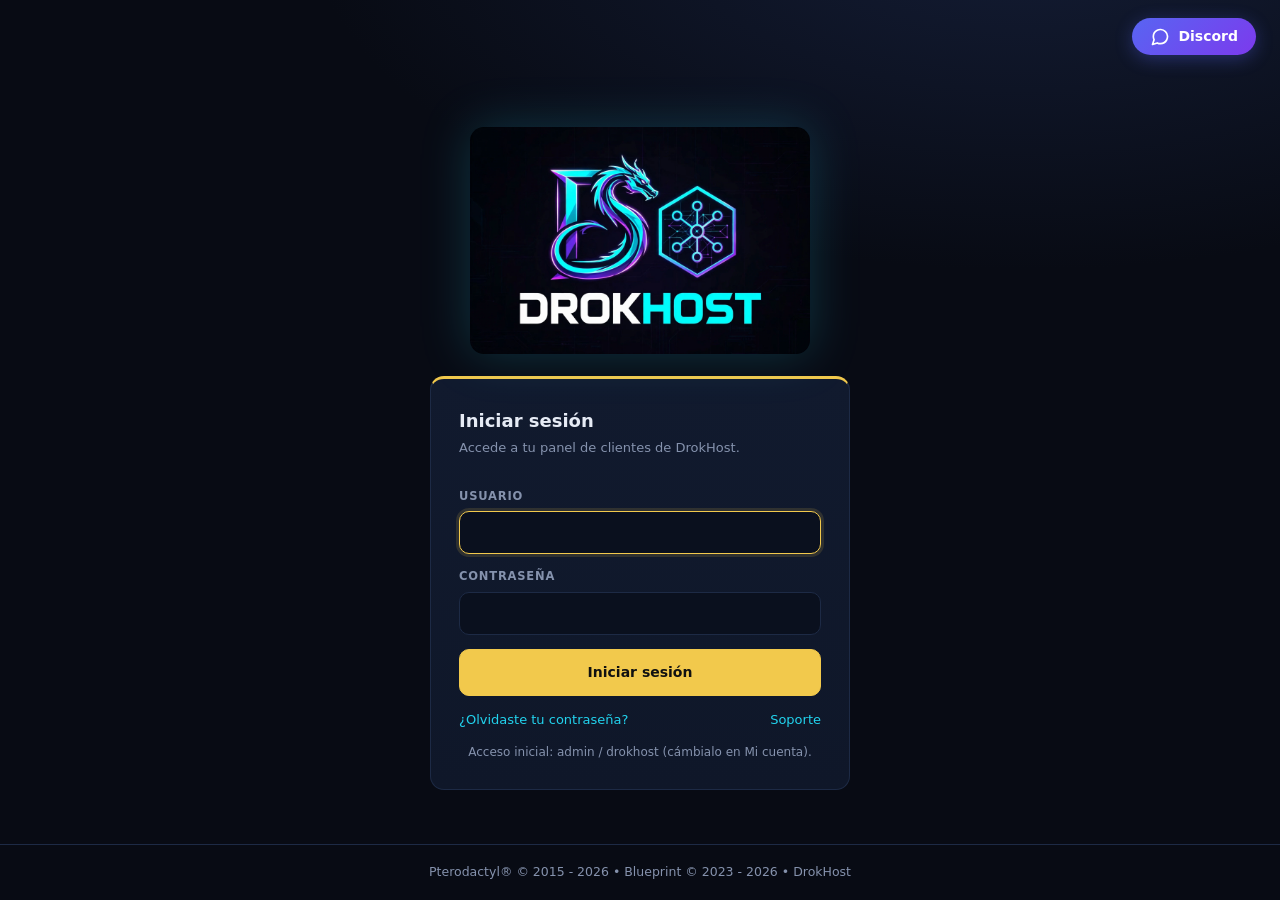
<file: index.html>
<!DOCTYPE html>
<html lang="es">
<head>
  <meta charset="utf-8">
  <meta name="viewport" content="width=device-width, initial-scale=1">
  <title>Iniciar sesión | DrokHost</title>
  <link rel="icon" href="assets/img/favicon.png">
  <link rel="stylesheet" href="assets/css/style.css">
</head>
<body class="login-body">
  <div class="login-top" id="loginTop"></div>
  <main class="login">
    <div class="login-box">
      <img class="login-logo" src="assets/img/logo.webp" alt="DrokHost">
      <form class="card" id="loginForm" autocomplete="on" novalidate>
        <h2>Iniciar sesión</h2>
        <p class="s">Accede a tu panel de clientes de DrokHost.</p>
        <div class="err" id="err"></div>
        <div class="field">
          <label for="user">Usuario</label>
          <input class="input" id="user" autocomplete="username" required>
        </div>
        <div class="field">
          <label for="pass">Contraseña</label>
          <input class="input" id="pass" type="password" autocomplete="current-password" required>
        </div>
        <button class="btn gold" type="submit">Iniciar sesión</button>
        <div class="links"><a href="#" id="forgot">¿Olvidaste tu contraseña?</a><a href="https://discord.gg/6SJ6KHDfQ" target="_blank" rel="noopener">Soporte</a></div>
        <p class="demo-note" id="hint"></p>
      </form>
    </div>
  </main>
  <footer class="footer" id="footer"></footer>
  <script src="assets/js/app.js"></script>
  <script src="assets/js/store.js"></script>
  <script>
    if (DB.isAuth()) location.replace('dashboard.html');
    document.getElementById('loginTop').innerHTML = DH.discordPill();
    DH.renderFooter();
    if (!DB.data.admin.changed) document.getElementById('hint').textContent = 'Acceso inicial: admin / drokhost (cámbialo en Mi cuenta).';
    document.getElementById('user').focus();
    document.getElementById('forgot').addEventListener('click', function (e) {
      e.preventDefault();
      DH.modal({ title: 'Recuperar acceso', submit: false,
        body: '<p>Este panel guarda los datos en este navegador. Si olvidaste la contraseña, puedes restablecer el panel a sus valores de fábrica (se borran servidores y archivos guardados aquí).</p><button type="button" class="btn red" id="rst">Restablecer panel</button>' });
      document.getElementById('rst').onclick = function () { DB.resetAll(); location.reload(); };
    });
    document.getElementById('loginForm').addEventListener('submit', function (e) {
      e.preventDefault();
      var u = document.getElementById('user').value, p = document.getElementById('pass').value;
      if (DB.login(u, p)) location.href = 'dashboard.html';
      else { document.getElementById('err').textContent = 'Usuario o contraseña incorrectos.'; document.getElementById('pass').value = ''; }
    });
  </script>
</body>
</html>
</file>
<file: assets/css/style.css>
/* DrokHost Panel — Demo (tema oscuro estilo Nebula) */
:root{
  --bg:#080b14; --bg2:#0d1220; --card:#111a2e; --card2:#0f1729; --line:#1d2a45;
  --text:#e6ebf5; --muted:#8592ad; --gold:#f2c94c; --cyan:#22d3ee; --purple:#8b5cf6;
  --green:#22c55e; --red:#ef4444; --amber:#f59e0b; --radius:14px;
}
*{box-sizing:border-box;margin:0;padding:0}
html,body{height:100%}
body{background:radial-gradient(1200px 600px at 80% -10%,#141d36 0%,transparent 60%),var(--bg);color:var(--text);
  font-family:"Inter","Segoe UI",system-ui,-apple-system,Roboto,sans-serif;font-size:14px;line-height:1.5}
a{color:var(--cyan);text-decoration:none}
button{font:inherit;cursor:pointer}
.mono{font-family:"JetBrains Mono","Fira Code",Consolas,monospace}
svg.i{width:20px;height:20px;stroke:currentColor;fill:none;stroke-width:2;stroke-linecap:round;stroke-linejoin:round;flex-shrink:0}

/* ---------- Layout ---------- */
.app{display:flex;min-height:100vh}
.sidebar{position:fixed;inset:0 auto 0 0;width:76px;background:var(--bg2);border-right:1px solid var(--line);
  display:flex;flex-direction:column;align-items:center;padding:14px 0;gap:6px;z-index:20}
.sidebar .brand{width:48px;height:48px;border-radius:12px;overflow:hidden;margin-bottom:12px;box-shadow:0 0 18px #22d3ee33}
.sidebar .brand img{width:100%;height:100%;object-fit:cover}
.sidebar .sep{width:34px;height:1px;background:var(--line);margin:6px 0}
.sidebar .spacer{flex:1}
.nav-btn{position:relative;width:46px;height:46px;border-radius:12px;display:grid;place-items:center;color:var(--muted);
  border:1px solid transparent;background:none;transition:.15s}
.nav-btn:hover{color:var(--text);background:#16213a}
.nav-btn.active{color:var(--gold);background:#1a2440;border-color:#f2c94c55;box-shadow:inset 3px 0 0 var(--gold)}
.nav-btn::after{content:attr(data-label);position:absolute;left:58px;top:50%;transform:translateY(-50%) translateX(-6px);
  background:#1b2742;color:var(--text);padding:6px 10px;border-radius:8px;font-size:12.5px;white-space:nowrap;
  border:1px solid var(--line);opacity:0;pointer-events:none;transition:.15s;box-shadow:0 6px 20px #0008}
.nav-btn:hover::after{opacity:1;transform:translateY(-50%) translateX(0)}

.main{flex:1;margin-left:76px;display:flex;flex-direction:column;min-width:0}
.topbar{display:flex;align-items:center;justify-content:space-between;gap:16px;padding:18px 32px}
.topbar h1{font-size:20px;font-weight:700}
.topbar .sub{color:var(--muted);font-size:13px}
.topbar .right{display:flex;align-items:center;gap:12px}
.pill-discord{display:inline-flex;align-items:center;gap:8px;padding:8px 18px;border-radius:999px;color:#fff;font-weight:600;
  background:linear-gradient(135deg,#5865f2,#7c3aed);box-shadow:0 4px 18px #5865f255;transition:.15s}
.pill-discord:hover{filter:brightness(1.12);transform:translateY(-1px)}
.avatar{width:36px;height:36px;border-radius:50%;background:linear-gradient(135deg,var(--cyan),var(--purple));display:grid;place-items:center;font-weight:700;color:#081018}
.content{flex:1;padding:4px 32px 28px;width:100%;max-width:1400px}
.footer{padding:18px 32px;color:var(--muted);font-size:12.5px;text-align:center;border-top:1px solid var(--line)}
.footer a{color:var(--muted)} .footer a:hover{color:var(--text)}

/* ---------- Cards ---------- */
.card{background:linear-gradient(180deg,var(--card),var(--card2));border:1px solid var(--line);border-top:3px solid var(--gold);
  border-radius:var(--radius);padding:18px}
.card h3{font-size:14px;font-weight:600;margin-bottom:12px;display:flex;align-items:center;gap:8px}
.card h3 .i{color:var(--gold)}
.grid{display:grid;gap:16px}
.section-title{font-size:13px;text-transform:uppercase;letter-spacing:.08em;color:var(--muted);margin:22px 0 12px}

/* server cards (dashboard) */
.srv-list{display:grid;gap:14px}
.srv{color:var(--text);display:grid;grid-template-columns:auto 1fr repeat(3,minmax(120px,170px)) auto;align-items:center;gap:20px;
  cursor:pointer;transition:.15s}
.srv:hover{transform:translateY(-2px);border-color:#2b3d63;box-shadow:0 10px 30px #0006}
.srv .ico{width:46px;height:46px;border-radius:12px;background:#18233d;display:grid;place-items:center;color:var(--cyan)}
.srv .name{font-weight:700;font-size:15.5px}
.srv .desc{color:var(--muted);font-size:12.5px}
.metric .lbl{color:var(--muted);font-size:11.5px;text-transform:uppercase;letter-spacing:.06em;display:flex;align-items:center;gap:6px}
.metric .lbl .i{width:14px;height:14px}
.metric .val{font-weight:600;margin-top:2px}
.bar{height:5px;border-radius:9px;background:#1c2944;margin-top:6px;overflow:hidden}
.bar>span{display:block;height:100%;border-radius:9px;background:linear-gradient(90deg,var(--cyan),var(--purple))}
.status{display:inline-flex;align-items:center;gap:7px;font-weight:600;font-size:12.5px;padding:5px 12px;border-radius:999px}
.status::before{content:"";width:8px;height:8px;border-radius:50%;background:currentColor;box-shadow:0 0 10px currentColor}
.status.online{color:var(--green);background:#22c55e1a}
.status.offline{color:var(--red);background:#ef44441a}
.status.starting{color:var(--amber);background:#f59e0b1a}

/* ---------- Server view ---------- */
.srv-head{display:flex;align-items:center;justify-content:space-between;gap:16px;flex-wrap:wrap;margin-bottom:16px}
.srv-head .t{display:flex;align-items:center;gap:12px}
.srv-head h2{font-size:22px}
.power{display:flex;gap:8px}
.btn{display:inline-flex;align-items:center;gap:8px;padding:9px 18px;border-radius:10px;border:1px solid var(--line);
  background:#16213a;color:var(--text);font-weight:600;transition:.15s}
.btn:hover:not(:disabled){filter:brightness(1.2)}
.btn:disabled{opacity:.4;cursor:not-allowed}
.btn.green{background:#16a34a;border-color:#22c55e}
.btn.gray{background:#334155;border-color:#475569}
.btn.red{background:#b91c1c;border-color:#ef4444}
.btn.gold{background:var(--gold);border-color:var(--gold);color:#111}
.btn.sm{padding:6px 12px;font-size:12.5px}

.console-wrap{display:grid;grid-template-columns:1fr 300px;gap:16px}
.console{background:#05070d;border:1px solid var(--line);border-top:3px solid var(--gold);border-radius:var(--radius);
  display:flex;flex-direction:column;height:460px;overflow:hidden}
.console .out{flex:1;overflow-y:auto;padding:14px 16px;font-size:12.8px;line-height:1.65;white-space:pre-wrap;word-break:break-word;color:#cfd8ea}
.console .out .d{color:#f2c94c} .console .out .c{color:var(--cyan)} .console .out .ok{color:#4ade80} .console .out .er{color:#f87171} .console .out .mu{color:#64748b}
.console .in{display:flex;align-items:center;border-top:1px solid var(--line);background:#0a0f1b}
.console .in span{padding:0 10px 0 16px;color:var(--gold)}
.console .in input{flex:1;background:none;border:0;outline:0;color:var(--text);padding:12px 12px 12px 0;font-size:13px}
.stats{display:grid;gap:10px;align-content:start}
.stat{display:flex;align-items:center;gap:12px;padding:12px 14px}
.stat .si{width:38px;height:38px;border-radius:10px;background:#18233d;display:grid;place-items:center;color:var(--gold)}
.stat .k{color:var(--muted);font-size:11.5px;text-transform:uppercase;letter-spacing:.06em}
.stat .v{font-weight:600;font-size:14px}
.charts{display:grid;grid-template-columns:repeat(3,1fr);gap:16px;margin-top:16px}
.chart canvas{width:100%;height:150px;display:block}
.chart .h{display:flex;justify-content:space-between;align-items:center;margin-bottom:8px}
.chart .h b{font-size:13.5px} .chart .h span{color:var(--muted);font-size:12.5px}

/* tables / lists */
.table{width:100%;border-collapse:collapse}
.table th{text-align:left;color:var(--muted);font-size:11.5px;text-transform:uppercase;letter-spacing:.06em;font-weight:600;padding:10px 12px;border-bottom:1px solid var(--line)}
.table td{padding:12px;border-bottom:1px solid #18233a}
.table tr:hover td{background:#141e34}
.table td .row{display:flex;align-items:center;gap:10px}
.table td .i{color:var(--gold)}
.toolbar{display:flex;justify-content:space-between;align-items:center;gap:12px;margin-bottom:14px;flex-wrap:wrap}
.crumb{color:var(--muted)} .crumb b{color:var(--text)}
.tag{display:inline-block;padding:3px 9px;border-radius:7px;font-size:11.5px;background:#1b2742;color:var(--muted);border:1px solid var(--line)}
.tag.gold{color:var(--gold);border-color:#f2c94c55}
.tag.green{color:var(--green);border-color:#22c55e55}
.empty{text-align:center;color:var(--muted);padding:40px 10px}
.field{display:grid;gap:6px;margin-bottom:14px}
.field label{font-size:11.5px;text-transform:uppercase;letter-spacing:.07em;color:var(--muted);font-weight:600}
.field small{color:var(--muted);font-size:12px}
.input{width:100%;background:#0a101e;border:1px solid var(--line);border-radius:10px;padding:10px 12px;color:var(--text);outline:0;font:inherit}
.input:focus{border-color:var(--gold);box-shadow:0 0 0 3px #f2c94c22}
.startup-cmd{background:#05070d;border:1px solid var(--line);border-radius:10px;padding:14px;font-size:13px;color:#cfd8ea}
.two{display:grid;grid-template-columns:1fr 1fr;gap:16px}
.activity li{list-style:none;display:flex;gap:12px;padding:12px 0;border-bottom:1px solid #18233a}
.activity li:last-child{border:0}
.activity .dot{width:34px;height:34px;border-radius:50%;background:#18233d;display:grid;place-items:center;color:var(--cyan);flex-shrink:0}
.activity .when{color:var(--muted);font-size:12px}
.toast{position:fixed;right:24px;bottom:24px;background:#1b2742;border:1px solid var(--line);border-left:3px solid var(--gold);
  padding:12px 16px;border-radius:10px;box-shadow:0 10px 30px #0008;opacity:0;transform:translateY(10px);transition:.25s;z-index:50}
.toast.show{opacity:1;transform:none}

/* ---------- Login ---------- */
.login-body{display:flex;flex-direction:column;min-height:100vh}
.login{flex:1;display:grid;place-items:center;padding:30px 16px}
.login-box{width:100%;max-width:420px}
.login-logo{display:block;width:100%;max-width:340px;margin:0 auto 22px;border-radius:14px;filter:drop-shadow(0 0 24px #22d3ee33)}
.login .card{padding:28px}
.login h2{font-size:18px;margin-bottom:4px}.login p.s{color:var(--muted);margin-bottom:20px;font-size:13px}
.login .btn{width:100%;justify-content:center;padding:12px}
.login .links{display:flex;justify-content:space-between;margin-top:14px;font-size:13px}
.demo-note{margin-top:14px;text-align:center;color:var(--muted);font-size:12px}
.login-top{display:flex;justify-content:flex-end;padding:18px 24px}

/* ---------- Responsive ---------- */
@media(max-width:1100px){.console-wrap{grid-template-columns:1fr}.stats{grid-template-columns:repeat(2,1fr)}.charts{grid-template-columns:1fr}
  .srv{grid-template-columns:auto 1fr auto}.srv .metric{display:none}}
@media(max-width:700px){.sidebar{width:60px}.main{margin-left:60px}.nav-btn{width:40px;height:40px}.sidebar .brand{width:40px;height:40px}
  .content,.topbar,.footer{padding-left:16px;padding-right:16px}.two{grid-template-columns:1fr}.stats{grid-template-columns:1fr}
  .pill-discord span{display:none}.table th:nth-child(n+3),.table td:nth-child(n+3){display:none}}


/* ---------- Modales y extras (versión funcional) ---------- */
.modal-bg{position:fixed;inset:0;background:#02040acc;backdrop-filter:blur(3px);display:grid;place-items:center;z-index:60;padding:16px}
.modal{width:100%;max-width:480px;max-height:90vh;overflow:auto;box-shadow:0 20px 60px #000a}
.modal.wide{max-width:920px}
.modal .mf{display:flex;justify-content:flex-end;gap:8px;margin-top:6px}
.modal p{color:var(--muted);margin-bottom:12px}
select.input{appearance:auto}
.editor{width:100%;min-height:55vh;resize:vertical;background:#05070d;color:#d6def0;border:1px solid var(--line);border-radius:10px;padding:12px;font:13px/1.55 "JetBrains Mono",Consolas,monospace;outline:0;tab-size:4}
.acts{display:flex;gap:6px;justify-content:flex-end;flex-wrap:wrap}
.ib{width:32px;height:32px;border-radius:8px;border:1px solid var(--line);background:#16213a;color:var(--muted);display:grid;place-items:center}
.ib:hover{color:var(--text);border-color:#2b3d63}.ib.del:hover{color:var(--red);border-color:#ef444466}
.ib svg.i{width:16px;height:16px}
.clickable{cursor:pointer}.clickable:hover{color:var(--gold)}
.checks{display:grid;grid-template-columns:1fr 1fr;gap:6px}.checks label{display:flex;gap:8px;align-items:center;color:var(--text);text-transform:none;letter-spacing:0;font-weight:400;font-size:13px}
.crumb a{color:var(--muted)}.crumb a:hover{color:var(--gold)}
.err{color:#f87171;font-size:13px;margin-bottom:10px;min-height:1px}
.toolbar .btns{display:flex;gap:8px;flex-wrap:wrap}
.hint{color:var(--muted);font-size:12.5px}
</file>
